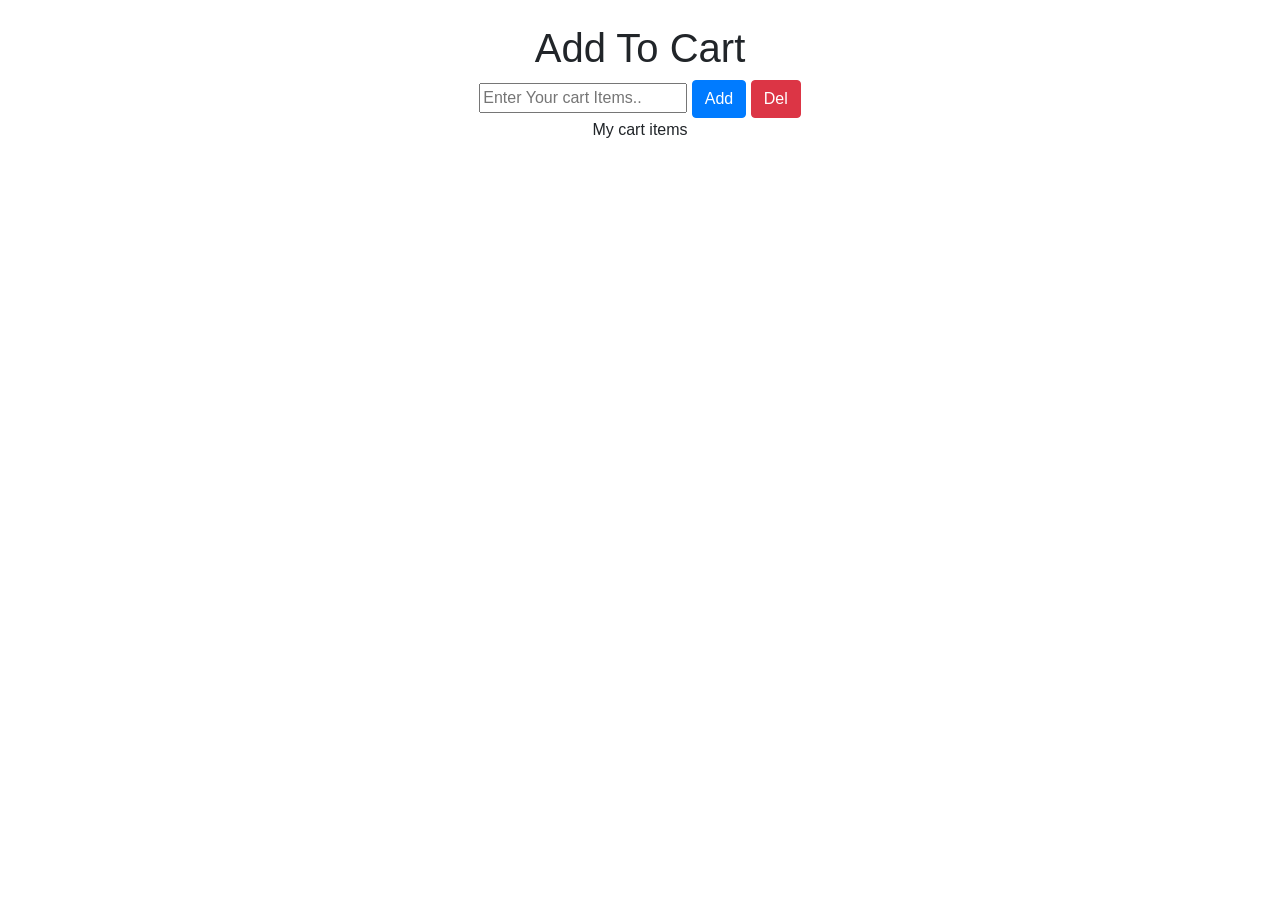
<file: Add to Cart application/index.html>
<!DOCTYPE html>
<html>

<head>
    <link rel="stylesheet" href="https://stackpath.bootstrapcdn.com/bootstrap/4.5.2/css/bootstrap.min.css" integrity="sha384-JcKb8q3iqJ61gNV9KGb8thSsNjpSL0n8PARn9HuZOnIxN0hoP+VmmDGMN5t9UJ0Z" crossorigin="anonymous" />
    <script src="https://code.jquery.com/jquery-3.5.1.slim.min.js" integrity="sha384-DfXdz2htPH0lsSSs5nCTpuj/zy4C+OGpamoFVy38MVBnE+IbbVYUew+OrCXaRkfj" crossorigin="anonymous"></script>
    <script src="https://cdn.jsdelivr.net/npm/popper.js@1.16.1/dist/umd/popper.min.js" integrity="sha384-9/reFTGAW83EW2RDu2S0VKaIzap3H66lZH81PoYlFhbGU+6BZp6G7niu735Sk7lN" crossorigin="anonymous"></script>
    <script src="https://stackpath.bootstrapcdn.com/bootstrap/4.5.2/js/bootstrap.min.js" integrity="sha384-B4gt1jrGC7Jh4AgTPSdUtOBvfO8shuf57BaghqFfPlYxofvL8/KUEfYiJOMMV+rV" crossorigin="anonymous"></script>
</head>

<body>
    <div class="container pt-4">
        <div class="row">
            <div class="col-12 text-center">
                <h1>Add To Cart</h1>
                <input type="text" id="cartItemTextInput" placeholder="Enter Your cart Items.." />
                <button id="addBtn" class="btn btn-primary">Add</button>
                <button id="Delbtn" class="btn btn-danger">Del</button>
                <p>My cart items</p>
                <div id="div">

                </div>
            </div>
        </div>

    </div>
    <script src="script.js"></script>
</body>

</html>
</file>
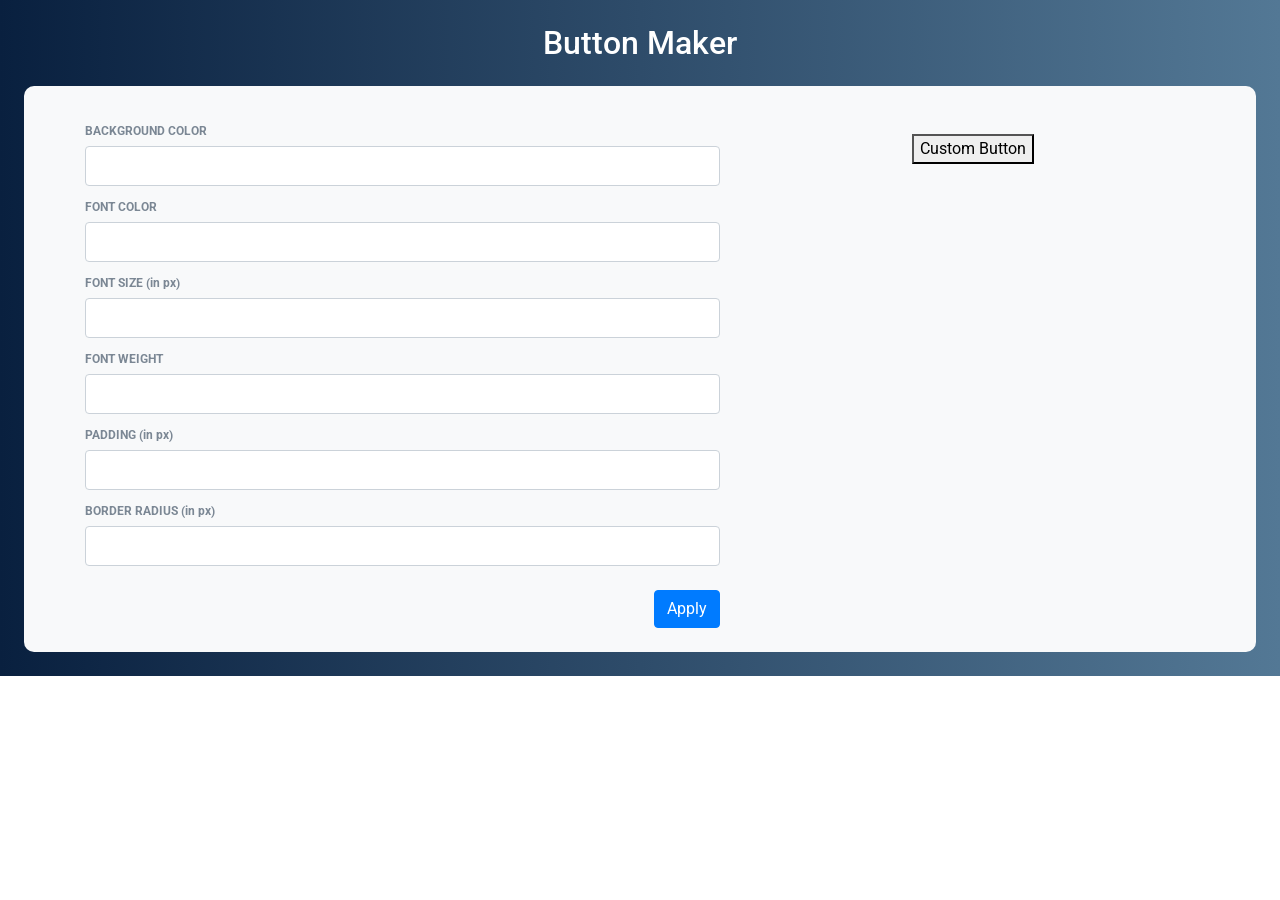
<file: Button Maker/index.html>
<!DOCTYPE html>
<html>

<head>
    <link rel="stylesheet" href="style.css" />
    <link rel="stylesheet" href="https://stackpath.bootstrapcdn.com/bootstrap/4.5.2/css/bootstrap.min.css" integrity="sha384-JcKb8q3iqJ61gNV9KGb8thSsNjpSL0n8PARn9HuZOnIxN0hoP+VmmDGMN5t9UJ0Z" crossorigin="anonymous" />
    <script src="https://code.jquery.com/jquery-3.5.1.slim.min.js" integrity="sha384-DfXdz2htPH0lsSSs5nCTpuj/zy4C+OGpamoFVy38MVBnE+IbbVYUew+OrCXaRkfj" crossorigin="anonymous"></script>
    <script src="https://cdn.jsdelivr.net/npm/popper.js@1.16.1/dist/umd/popper.min.js" integrity="sha384-9/reFTGAW83EW2RDu2S0VKaIzap3H66lZH81PoYlFhbGU+6BZp6G7niu735Sk7lN" crossorigin="anonymous"></script>
    <script src="https://stackpath.bootstrapcdn.com/bootstrap/4.5.2/js/bootstrap.min.js" integrity="sha384-B4gt1jrGC7Jh4AgTPSdUtOBvfO8shuf57BaghqFfPlYxofvL8/KUEfYiJOMMV+rV" crossorigin="anonymous"></script>
</head>

<body>
    <div class="button-maker-bg-container p-4">
        <h1 class="button-maker-heading text-center mb-4">Button Maker</h1>
        <div class="button-maker-container bg-light pt-4 pb-4">
            <div class="container">
                <div class="row">
                    <div class="col-12 col-md-7">
                        <p class="input-label" >BACKGROUND COLOR</p>
                        <input class="user-input" type="text" id="bgColorInput"/>
                        <p class="input-label">FONT COLOR</p>
                        <input class="user-input" type="text" id="fontColorInput" />
                        <p class="input-label">FONT SIZE (in px)</p>
                        <input class="user-input" type="text"  id="fontSizeInput"/>
                        <p class="input-label">FONT WEIGHT</p>
                        <input class="user-input" type="text" id="fontWeightInput" />
                        <p class="input-label">PADDING (in px)</p>
                        <input class="user-input" type="text" id="paddingInput"/>
                        <p class="input-label">BORDER RADIUS (in px)</p>
                        <input class="user-input" type="text" id="borderRadiusInput" />
                        <div class="text-right mt-4">
                            <button id="applyButton" class="btn btn-primary" >
                                Apply
                            </button>
                        </div>
                    </div>
                    <div class="col-12 col-md-5 mt-4 text-center">
                        <button class="custom-button" id="customButton">Custom Button</button>
                        <h1 id="head" class="mt-5"></h1>
                    </div>
                   
                </div>
            </div>
        </div>
    </div>
    <script src="script.js"></script>
</body>

</html>
</file>
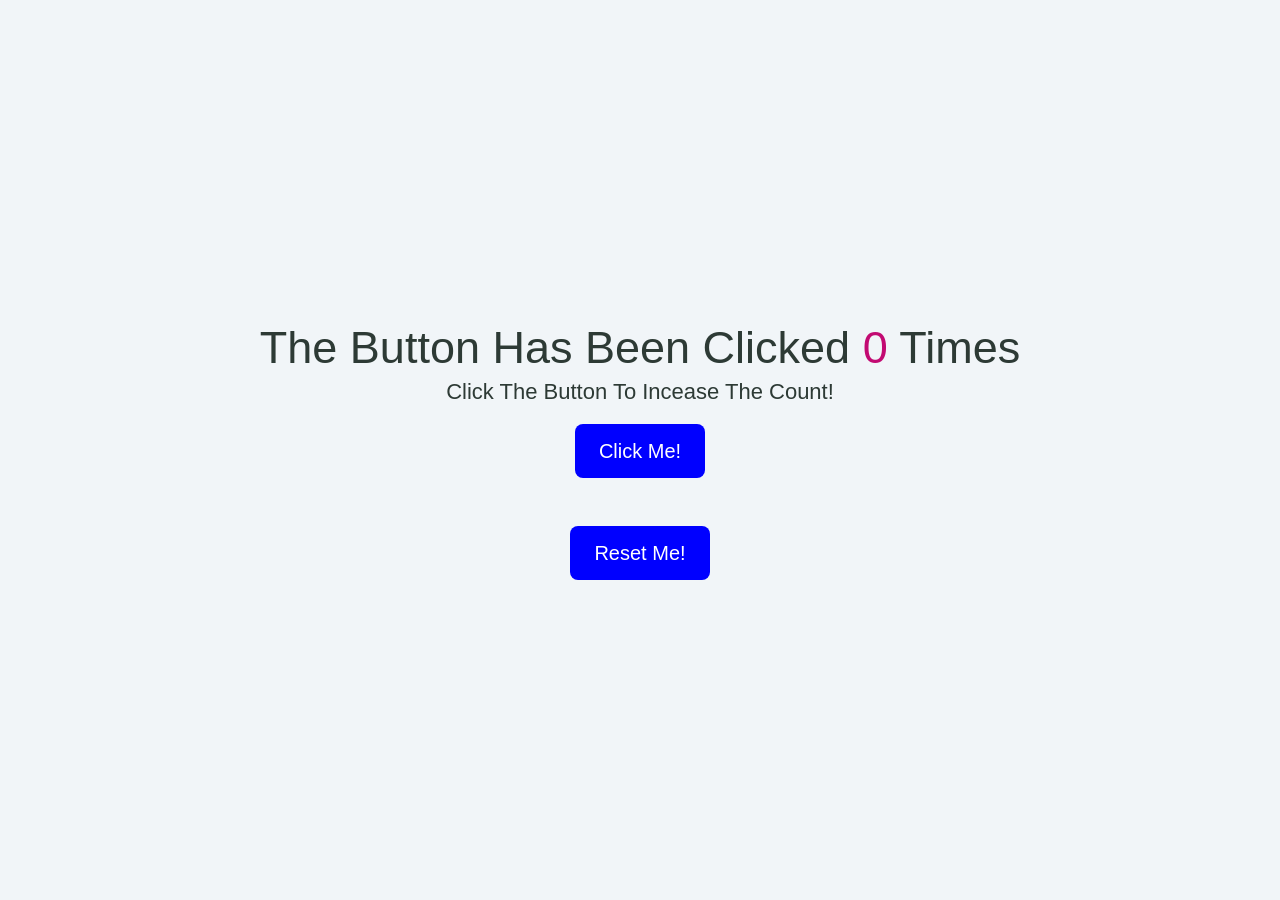
<file: click-counter-localstorage/index.html>
<!DOCTYPE html>
<html>

<head>
    <link rel="stylesheet" href="style.css" />
    <link rel="stylesheet" href="https://stackpath.bootstrapcdn.com/bootstrap/4.5.2/css/bootstrap.min.css" integrity="sha384-JcKb8q3iqJ61gNV9KGb8thSsNjpSL0n8PARn9HuZOnIxN0hoP+VmmDGMN5t9UJ0Z" crossorigin="anonymous" />
    <script src="https://code.jquery.com/jquery-3.5.1.slim.min.js" integrity="sha384-DfXdz2htPH0lsSSs5nCTpuj/zy4C+OGpamoFVy38MVBnE+IbbVYUew+OrCXaRkfj" crossorigin="anonymous"></script>
    <script src="https://cdn.jsdelivr.net/npm/popper.js@1.16.1/dist/umd/popper.min.js" integrity="sha384-9/reFTGAW83EW2RDu2S0VKaIzap3H66lZH81PoYlFhbGU+6BZp6G7niu735Sk7lN" crossorigin="anonymous"></script>
    <script src="https://stackpath.bootstrapcdn.com/bootstrap/4.5.2/js/bootstrap.min.js" integrity="sha384-B4gt1jrGC7Jh4AgTPSdUtOBvfO8shuf57BaghqFfPlYxofvL8/KUEfYiJOMMV+rV" crossorigin="anonymous"></script>
</head>

<body>
    <div class="bg-container d-flex flex-column justify-content-center text-center" id="clickCounterContainer">
        <h1 class="heading">The Button Has Been Clicked <span id="counterValue" class="count">0</span> Times</h1>
        <p class="para">Click The Button To Incease The Count!</p>
        <button class=" b" id="incrementBtn">Click Me!</button>
        <button class=" b mt-5" id="resetBtn">Reset Me!</button>

    </div>
    <script src="script.js"></script>
</body>

</html>
</file>
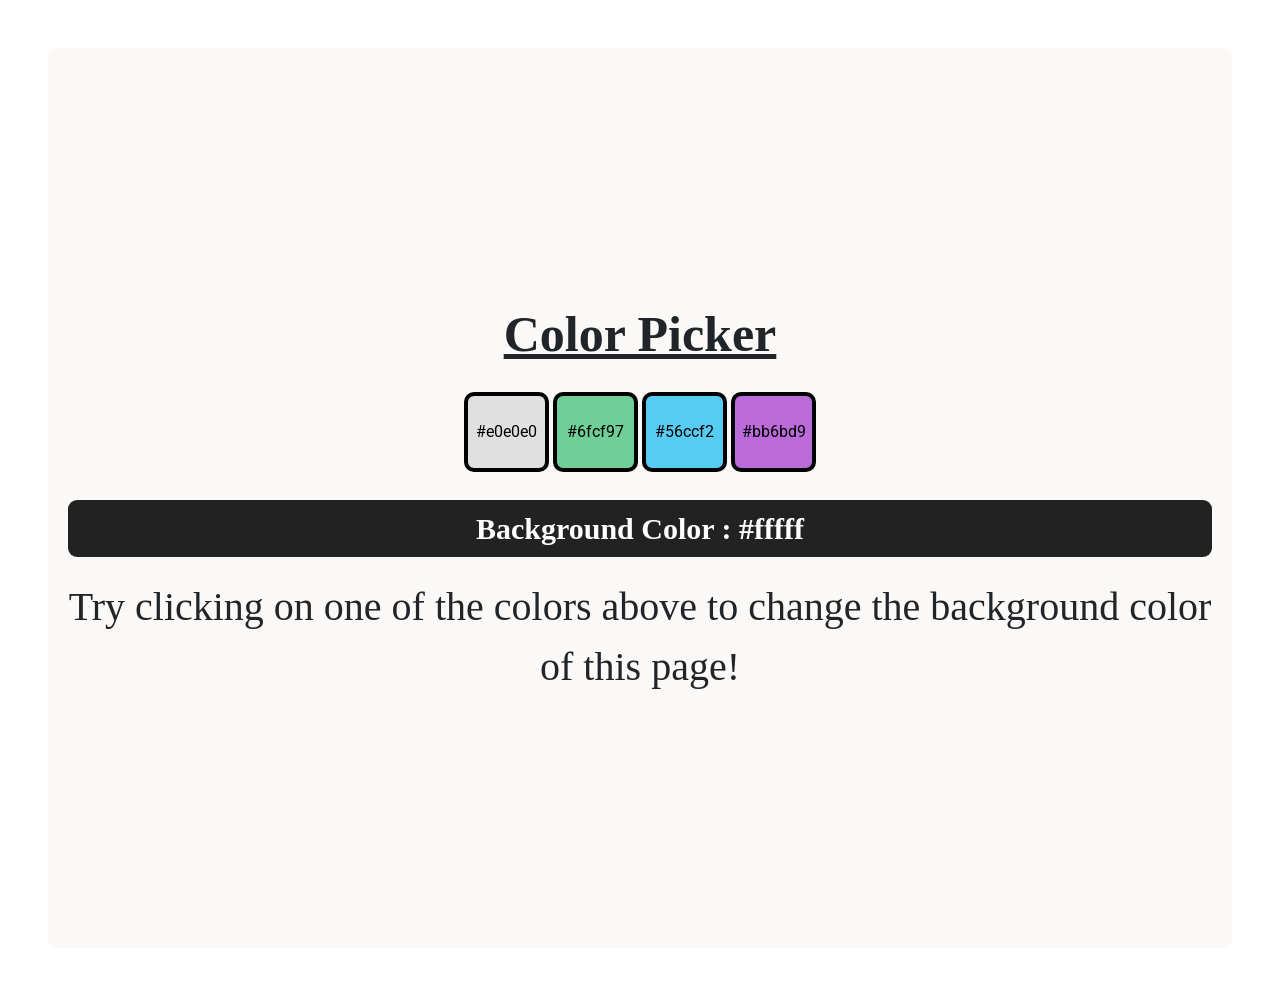
<file: color picker/index.html>
<!DOCTYPE html>
<html>

<head>
    <link rel="stylesheet" href="style.css" />
    <link rel="stylesheet" href="https://stackpath.bootstrapcdn.com/bootstrap/4.5.2/css/bootstrap.min.css" integrity="sha384-JcKb8q3iqJ61gNV9KGb8thSsNjpSL0n8PARn9HuZOnIxN0hoP+VmmDGMN5t9UJ0Z" crossorigin="anonymous" />
    <script src="https://code.jquery.com/jquery-3.5.1.slim.min.js" integrity="sha384-DfXdz2htPH0lsSSs5nCTpuj/zy4C+OGpamoFVy38MVBnE+IbbVYUew+OrCXaRkfj" crossorigin="anonymous"></script>
    <script src="https://cdn.jsdelivr.net/npm/popper.js@1.16.1/dist/umd/popper.min.js" integrity="sha384-9/reFTGAW83EW2RDu2S0VKaIzap3H66lZH81PoYlFhbGU+6BZp6G7niu735Sk7lN" crossorigin="anonymous"></script>
    <script src="https://stackpath.bootstrapcdn.com/bootstrap/4.5.2/js/bootstrap.min.js" integrity="sha384-B4gt1jrGC7Jh4AgTPSdUtOBvfO8shuf57BaghqFfPlYxofvL8/KUEfYiJOMMV+rV" crossorigin="anonymous"></script>
</head>

<body>
    <div class="text-center pt-5 pb-5 d-flex flex-column justify-content-center main-container m-5 " id="bg-container">
        
            <h1 class="head">Color Picker</h1>
            <div class="m-2">
                <button id="button1" class="button1" onclick="one()">#e0e0e0</button>
                <button id="button2" class="button2" onclick="two()">#6fcf97</button>
                <button id="button3" class="button3" onclick="three()">#56ccf2</button>
                <button id="button4" class="button4" onclick="four()">#bb6bd9</button>
                
            </div>
            <p class="bg-block">Background Color : <span id="textChange">#fffff</span></p>
            <p class="para">Try clicking on one of the colors above to change the background color of this page!</p>
        </div>

   <script src="script.js"></script>
</body>

</html>
</file>
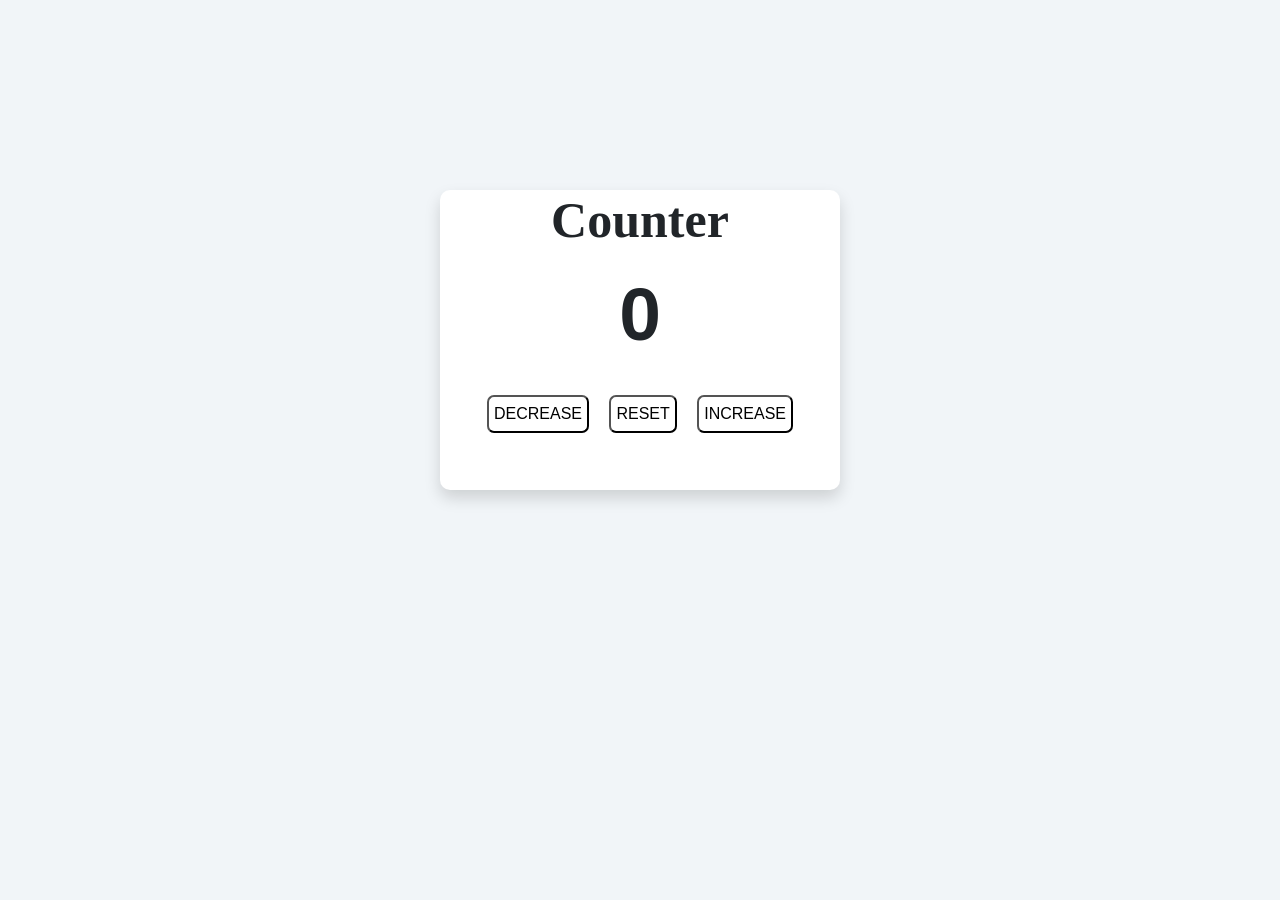
<file: counter-application/index.html>
<!DOCTYPE html>
<html>
  <head>
    <link rel="stylesheet" href="style.css"/>
   
    <link rel="stylesheet" href="https://stackpath.bootstrapcdn.com/bootstrap/4.5.2/css/bootstrap.min.css" integrity="sha384-JcKb8q3iqJ61gNV9KGb8thSsNjpSL0n8PARn9HuZOnIxN0hoP+VmmDGMN5t9UJ0Z" crossorigin="anonymous"/>
    <script src="https://code.jquery.com/jquery-3.5.1.slim.min.js" integrity="sha384-DfXdz2htPH0lsSSs5nCTpuj/zy4C+OGpamoFVy38MVBnE+IbbVYUew+OrCXaRkfj" crossorigin="anonymous"></script>
    <script src="https://cdn.jsdelivr.net/npm/popper.js@1.16.1/dist/umd/popper.min.js" integrity="sha384-9/reFTGAW83EW2RDu2S0VKaIzap3H66lZH81PoYlFhbGU+6BZp6G7niu735Sk7lN" crossorigin="anonymous"></script>
    <script src="https://stackpath.bootstrapcdn.com/bootstrap/4.5.2/js/bootstrap.min.js" integrity="sha384-B4gt1jrGC7Jh4AgTPSdUtOBvfO8shuf57BaghqFfPlYxofvL8/KUEfYiJOMMV+rV" crossorigin="anonymous"></script>
      
  </head>
  <body>
    
      <div class="bg-container d-flex flex-row justify-content-center">
       
      <div class="bg-color text-center  shadow">
      <h1 class="counter-heading">Counter</h1>
      <p class="counter-value" id="counterValue">0</p>
      <div>
        <button class="button" onclick="onDecrease()">DECREASE</button>
        <button class="button" onclick="onReset()">RESET</button>
        <button class="button" onclick="onIncrease()">INCREASE</button>
      </div>
      </div>
    </div>
    <script src="script.js"></script>
  </body>
</html>
</file>
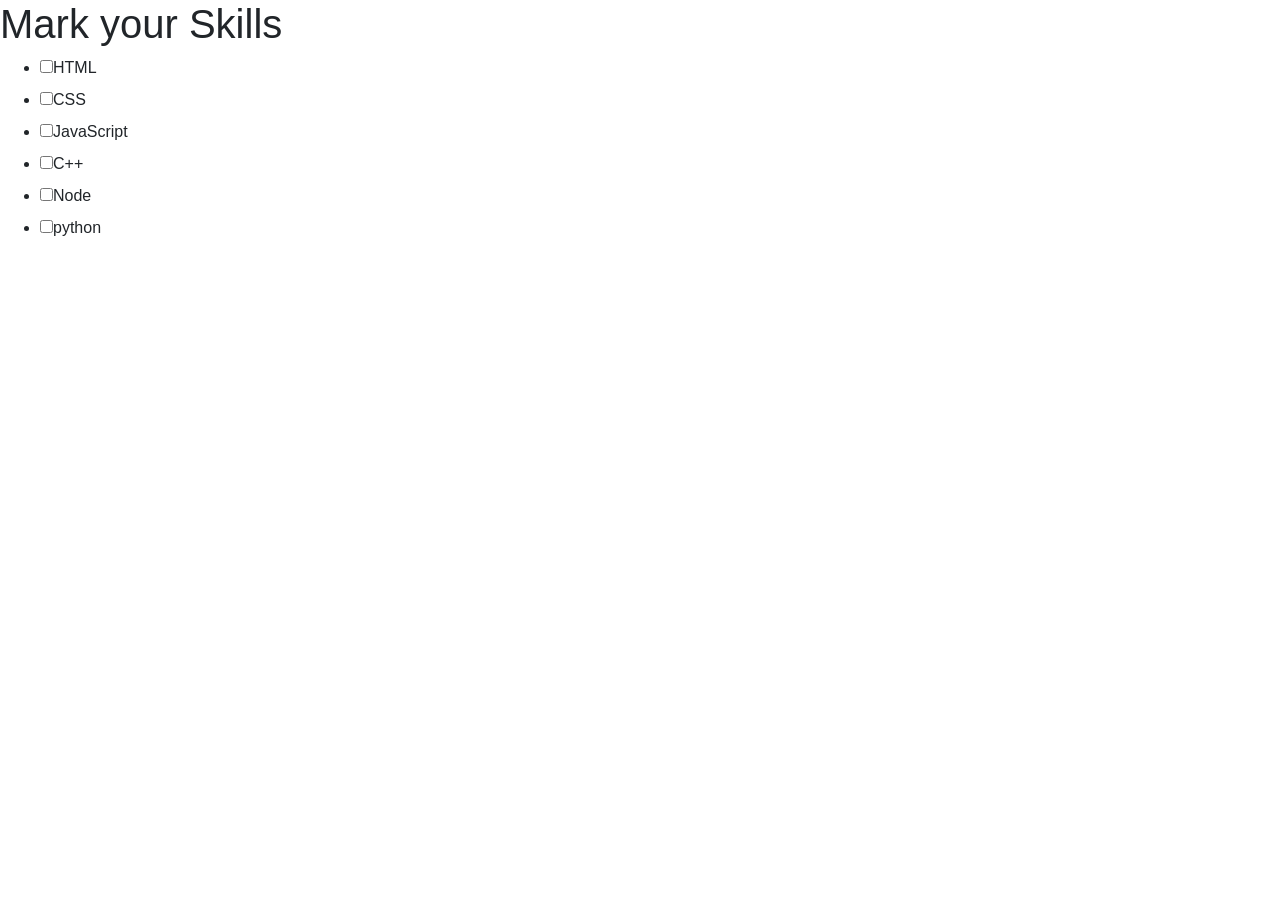
<file: Mark your Skill/index.html>
<!DOCTYPE html>
<html>

<head>
    <link rel="stylesheet" href="https://stackpath.bootstrapcdn.com/bootstrap/4.5.2/css/bootstrap.min.css" integrity="sha384-JcKb8q3iqJ61gNV9KGb8thSsNjpSL0n8PARn9HuZOnIxN0hoP+VmmDGMN5t9UJ0Z" crossorigin="anonymous" />
    <script src="https://code.jquery.com/jquery-3.5.1.slim.min.js" integrity="sha384-DfXdz2htPH0lsSSs5nCTpuj/zy4C+OGpamoFVy38MVBnE+IbbVYUew+OrCXaRkfj" crossorigin="anonymous"></script>
    <script src="https://cdn.jsdelivr.net/npm/popper.js@1.16.1/dist/umd/popper.min.js" integrity="sha384-9/reFTGAW83EW2RDu2S0VKaIzap3H66lZH81PoYlFhbGU+6BZp6G7niu735Sk7lN" crossorigin="anonymous"></script>
    <script src="https://stackpath.bootstrapcdn.com/bootstrap/4.5.2/js/bootstrap.min.js" integrity="sha384-B4gt1jrGC7Jh4AgTPSdUtOBvfO8shuf57BaghqFfPlYxofvL8/KUEfYiJOMMV+rV" crossorigin="anonymous"></script>
</head>

<body>
    <div id="skillsContainer"></div>
    
    <script src="Script.js"></script>
</body>

</html>
</file>
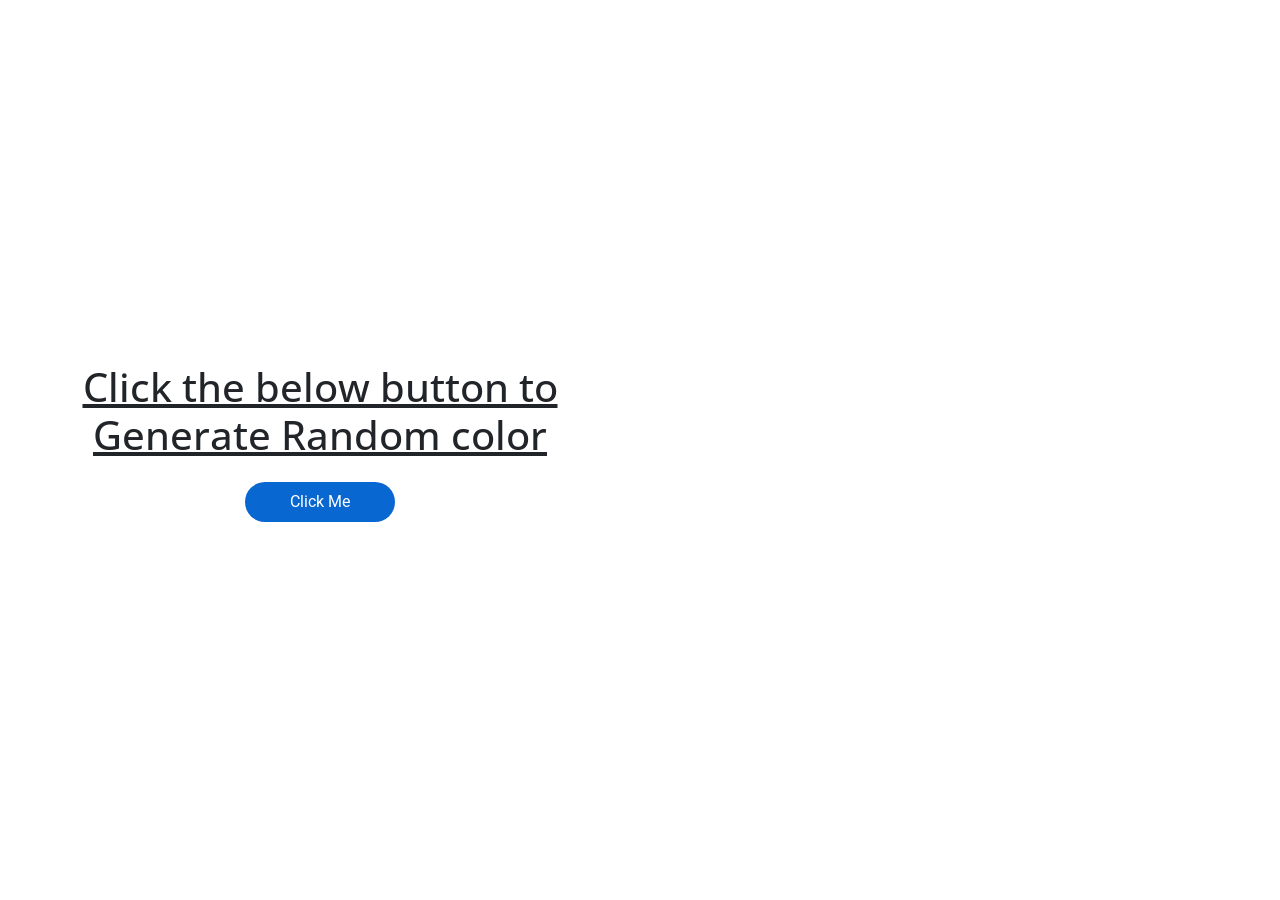
<file: Random-Color-Generator/index.html>
<!DOCTYPE html>
<html>

<head>
    <link rel="stylesheet" href="style.css" />
    <link rel="stylesheet" href="https://stackpath.bootstrapcdn.com/bootstrap/4.5.2/css/bootstrap.min.css" integrity="sha384-JcKb8q3iqJ61gNV9KGb8thSsNjpSL0n8PARn9HuZOnIxN0hoP+VmmDGMN5t9UJ0Z" crossorigin="anonymous" />
    <script src="https://code.jquery.com/jquery-3.5.1.slim.min.js" integrity="sha384-DfXdz2htPH0lsSSs5nCTpuj/zy4C+OGpamoFVy38MVBnE+IbbVYUew+OrCXaRkfj" crossorigin="anonymous"></script>
    <script src="https://cdn.jsdelivr.net/npm/popper.js@1.16.1/dist/umd/popper.min.js" integrity="sha384-9/reFTGAW83EW2RDu2S0VKaIzap3H66lZH81PoYlFhbGU+6BZp6G7niu735Sk7lN" crossorigin="anonymous"></script>
    <script src="https://stackpath.bootstrapcdn.com/bootstrap/4.5.2/js/bootstrap.min.js" integrity="sha384-B4gt1jrGC7Jh4AgTPSdUtOBvfO8shuf57BaghqFfPlYxofvL8/KUEfYiJOMMV+rV" crossorigin="anonymous"></script>
</head>

<body>
    <div class="container-fluid">
        <div class="row">
            <div class="col-12 col-md-6 d-flex flex-column justify-content-center">
                <div class="text-center p-4">
                    <h1 class="instruction">Click the below button to Generate Random  color</h1>
                    <button class="button" id="button" onclick="colorChange()" >Click Me</button>
                </div>
            </div>
            <div class="col-12 col-md-6 bg-container" id="bgContainer"></div>
        </div>
    </div>
    <script src="script.js"></script>
</body>

</html>
</file>
<file: Button Maker/style.css>
@import url("https://fonts.googleapis.com/css2?family=Bree+Serif&family=Caveat:wght@400;700&family=Lobster&family=Monoton&family=Open+Sans:ital,wght@0,400;0,700;1,400;1,700&family=Playfair+Display+SC:ital,wght@0,400;0,700;1,700&family=Playfair+Display:ital,wght@0,400;0,700;1,700&family=Roboto:ital,wght@0,400;0,700;1,400;1,700&family=Source+Sans+Pro:ital,wght@0,400;0,700;1,700&family=Work+Sans:ital,wght@0,400;0,700;1,700&display=swap");

.button-maker-bg-container {
    background-image: linear-gradient(to right, #09203f, #537895);
}

.button-maker-heading {
    color: #ffffff;
    font-family: "Roboto";
    font-size: 32px;
    font-weight: 500;
}

.button-maker-container {
    border-radius: 10px;
}

.input-label {
    color: #7b8794;
    font-family: "Roboto";
    font-size: 12px;
    font-weight: bold;
    margin-top: 12px;
    margin-bottom: 6px;
}

.user-input {
    width: 100%;
    height: 40px;
    border-style: solid;
    border-width: 1px;
    border-color: #cbd2d9;
    border-radius: 4px;
    padding-left: 12px;
}

.custom-button {
    font-family: "Roboto";
}
</file>
<file: click-counter-localstorage/style.css>
#clickCounterContainer {
    background-color: #f1f5f8;
    height: 100vh;
    display: flex;
    flex-direction: column;
    justify-content: center;
    align-items: center;
}

.heading {
    font-size: 45px;
    color: #2d3a35;
    text-align: center;
    margin: 0;
}

.count {
    color: #c20a72;
}

.para {
    font-size: 22px;
    color: #2d3a35;
}

.b {
    background-color: blue;
    color: white;
    border: none;
    padding: 12px 24px;
    border-radius: 8px;
    font-size: 20px;
   
}
</file>
<file: color picker/style.css>
@import url('https://fonts.googleapis.com/css2?family=Bree+Serif&family=Caveat:wght@400;700&family=Lobster&family=Monoton&family=Open+Sans:ital,wght@0,400;0,700;1,400;1,700&family=Playfair+Display+SC:ital,wght@0,400;0,700;1,700&family=Playfair+Display:ital,wght@0,400;0,700;1,700&family=Roboto:ital,wght@0,400;0,700;1,400;1,700&family=Source+Sans+Pro:ital,wght@0,400;0,700;1,700&family=Work+Sans:ital,wght@0,400;0,700;1,700&display=swap');

.button1 {
    border-radius: 10px;
    height: 80px;
    width: 85px;
    border-width: 4px;
    border-style: solid;
    border-color: black;
    background-color: #e0e0e0;

}

.button2 {
    border-radius: 10px;
    height: 80px;
    width: 85px;
    border-width: 4px;
    border-style: solid;
    border-color: black;
    background-color: #6fcf97;

}

.button3 {
    border-radius: 10px;
    height: 80px;
    width: 85px;
    border-width: 4px;
    border-style: solid;
    border-color: black;
    background-color: #56ccf2;
}

.button4 {
    border-radius: 10px;
    height: 80px;
    width: 85px;
    border-width: 4px;
    border-style: solid;
    border-color: black;
    background-color: #bb6bd9;
}




.bg-block {
    background-color: #222222;
    color: white;
    padding: 6px;
    margin: 20px;
    border-radius: 9px;
    font-size: 30px;
    font-weight: bold;
    font-family: "robotto";
   
}

.head {
    margin: 20px;
    font-size: 50px;
    font-weight: bold;
    font-family: "robotto";
    text-decoration: underline;
}

.para {
    font-family: "open-sans";
    font-size: 40px;
}
.main-container
{
  background-color:#faf9f7;
  height:100vh;
  border-radius:10px;
}
</file>
<file: counter-application/style.css>
.bg-container {
  height: 100vh;
  background-color: #f1f5f8;
}
.counter-heading {
  font-size: 50px;
  font-family: "Roboto";
  font-weight: 800;
}
 
.counter-value {
  font-size: 75px;
  font-weight: 900;
}
 
.button {
  margin: 8px;
  border-radius: 7px;
  padding: 5px;
  border-width: 2px;
  border-color: black;
  background-color: transparent;
}
.bg-color
{
  background-color: white;
  height:300px;
  width: 400px;
  border-radius:10px;
  margin-top: 190px;
}
</file>
<file: Random-Color-Generator/style.css>
@import url("https://fonts.googleapis.com/css2?family=Bree+Serif&family=Caveat:wght@400;700&family=Lobster&family=Monoton&family=Open+Sans:ital,wght@0,400;0,700;1,400;1,700&family=Playfair+Display+SC:ital,wght@0,400;0,700;1,700&family=Playfair+Display:ital,wght@0,400;0,700;1,700&family=Roboto:ital,wght@0,400;0,700;1,400;1,700&family=Source+Sans+Pro:ital,wght@0,400;0,700;1,700&family=Work+Sans:ital,wght@0,400;0,700;1,700&display=swap");

.instruction {
    font-family: "Open Sans";
    text-decoration: underline;
}

.button {
    color: white;
    background-color: #0967d2;
    width: 150px;
    height: 40px;
    border-width: 0;
    border-radius: 25px;
    margin: 15px;
}

.bg-container {
    height: 100vh;
}
</file>
